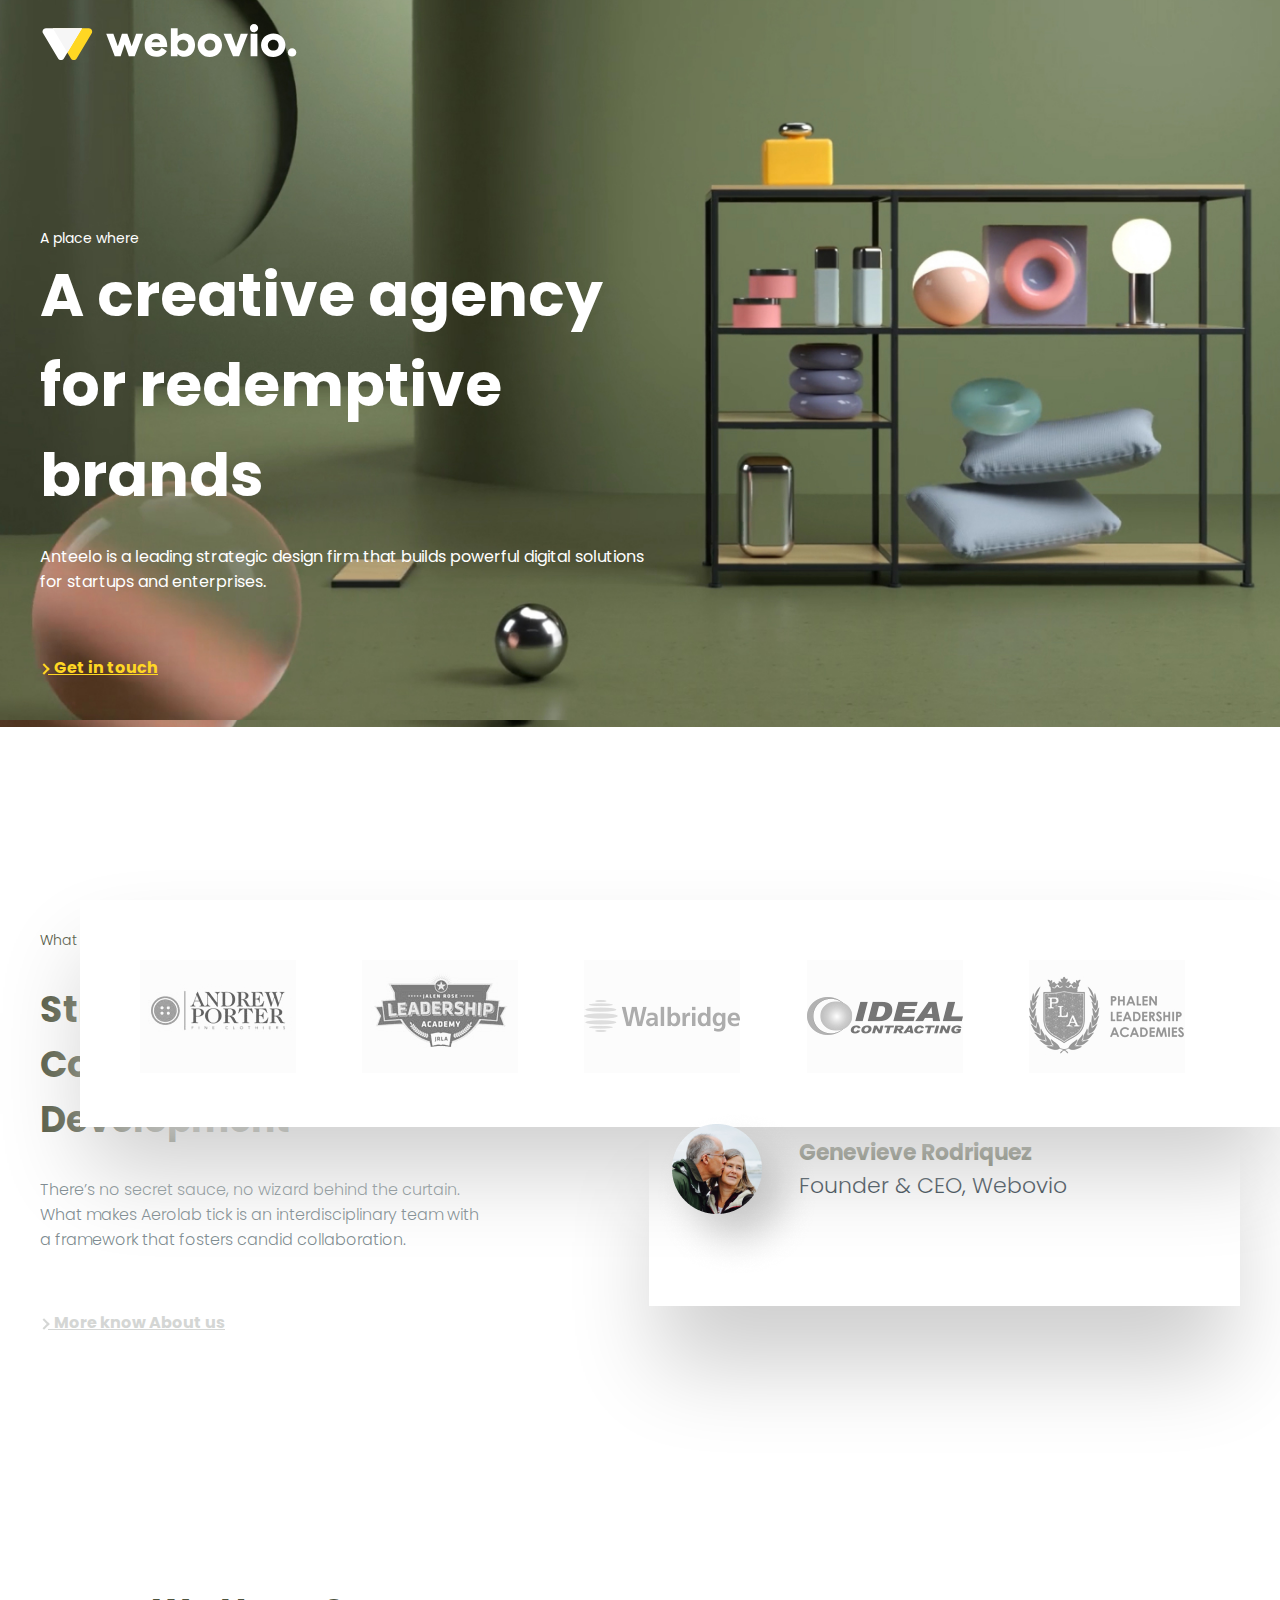
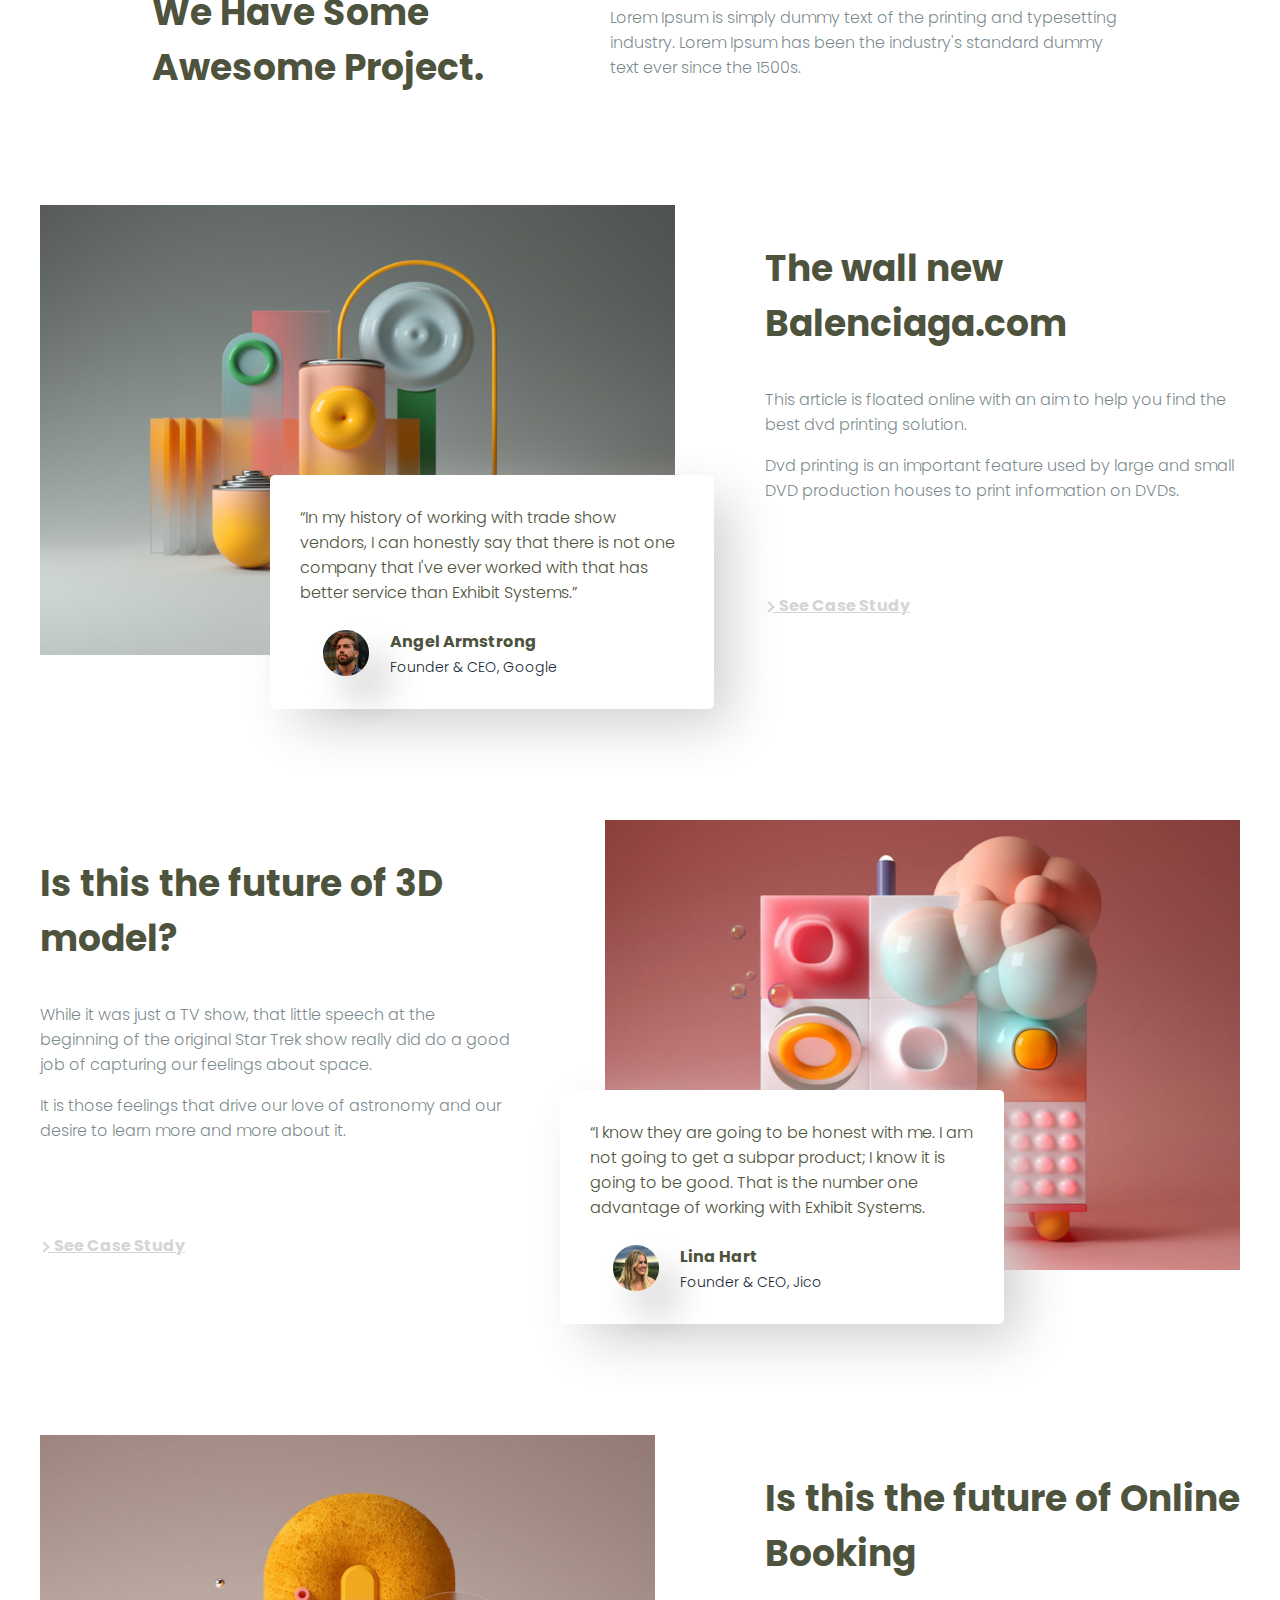
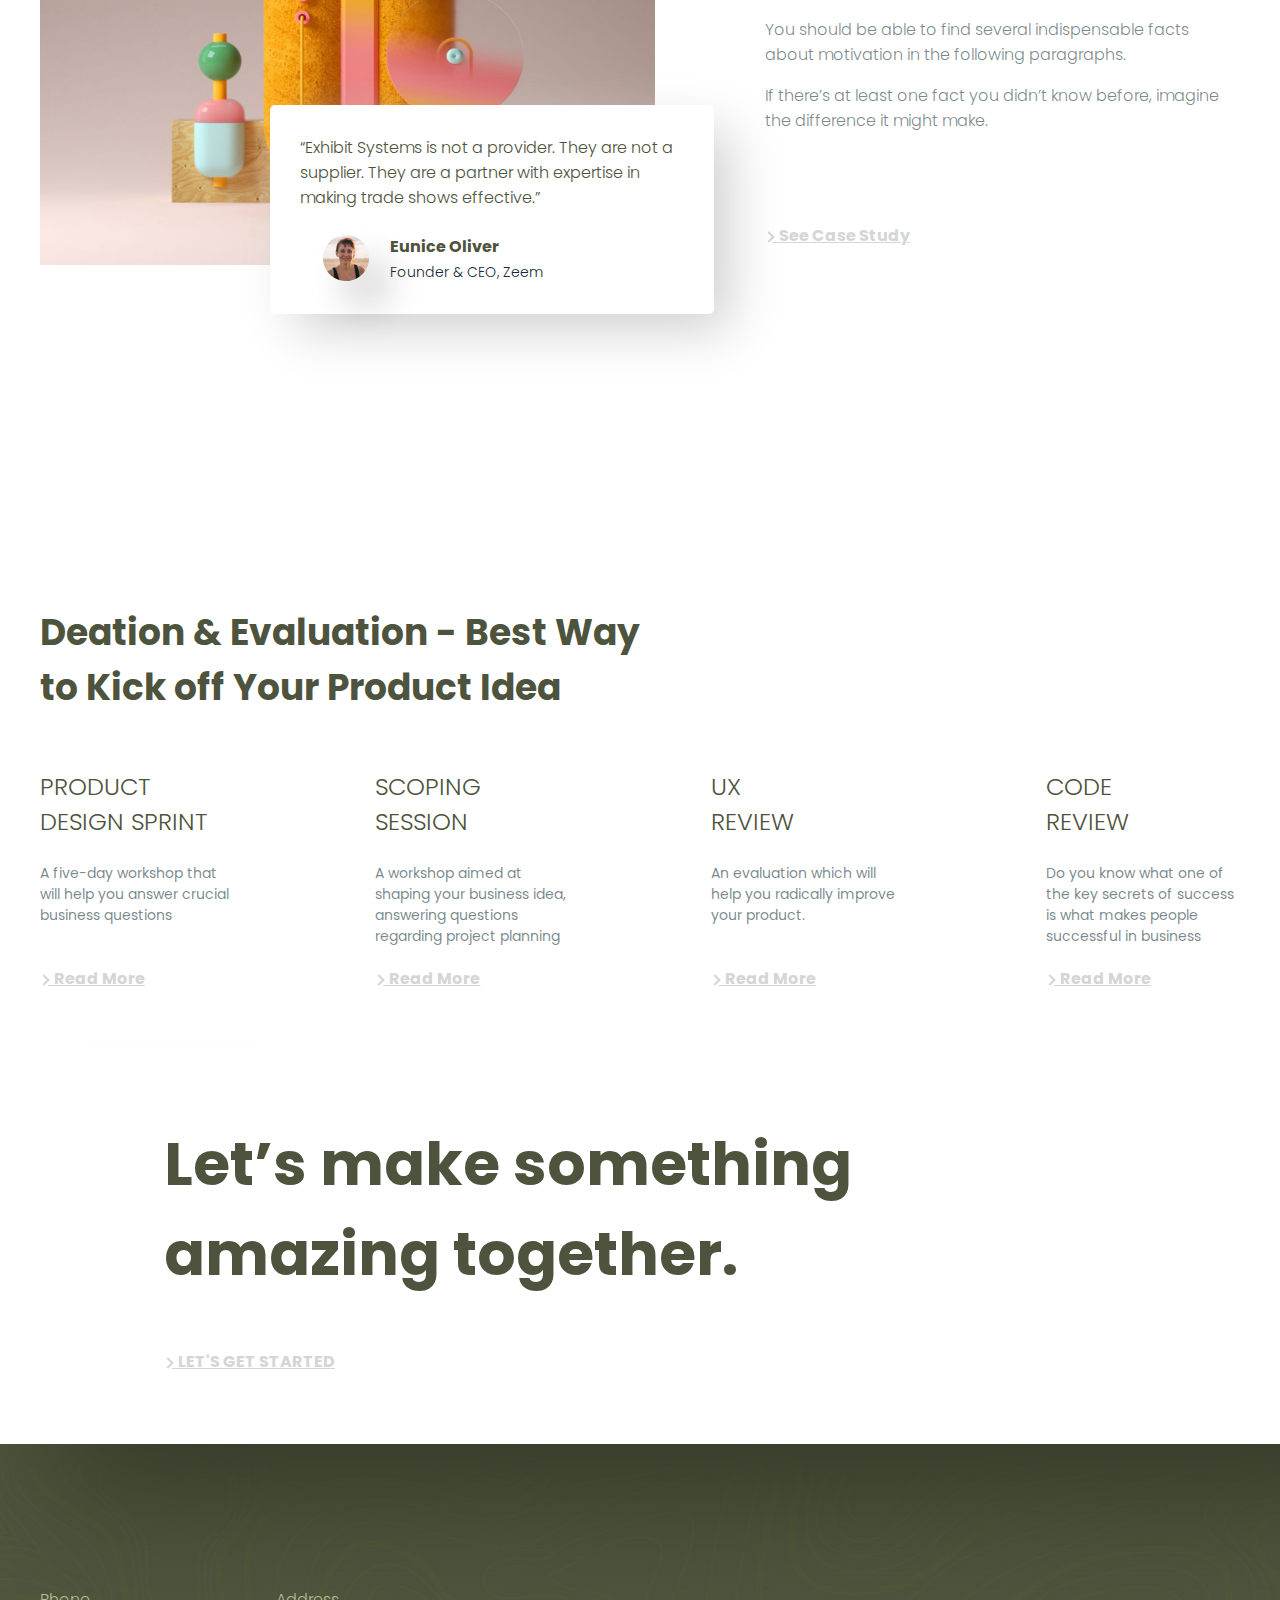
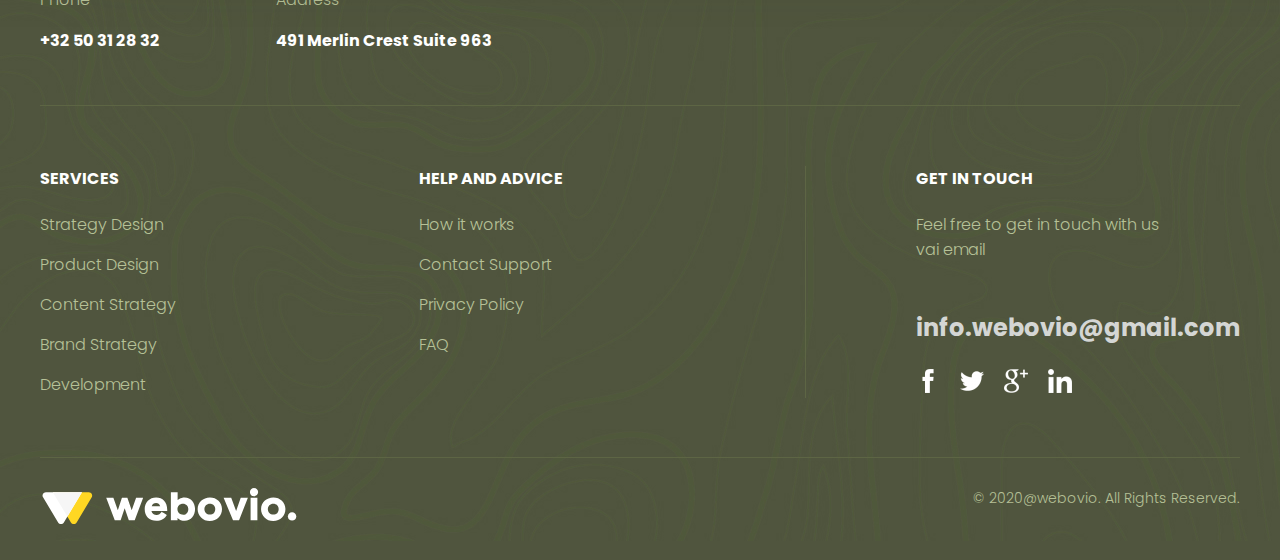
<file: index.html>
<!DOCTYPE html>
<html lang="en">
<head>
  <meta charset="UTF-8">
  <meta http-equiv="X-UA-Compatible" content="IE=edge">
  <meta name="viewport" content="width=device-width, initial-scale=1.0">
  <link rel="stylesheet" href="css/style.css">
  <title>Webovio.</title>
</head>

<body>

  <header class="header">
    <img src="img/header.jpg" alt="Webovio." width="100%" height="100%" style="pointer-events: none">
    <div class="container">

      <div class="header__nav">
          <a href="#" class="header__logo"><img src="img/Logo.svg" alt="Logo"></a>
          <span class="header__burger"></span>
      </div>

      <div class="header__content">
        <span class="header__line">A place where</span>
        <h1 class="header__heading">A creative agency for redemptive brands</h1>
        <p class="header__text">Anteelo is a leading strategic design firm that builds powerful digital solutions for startups and enterprises.</p>
        <a href="" class="header__link"><p><i class="arrow"></i>&nbsp; Get in touch</p></a>
      </div>
    </div>
  </header>

  <section class="section company">
    <div class="container">
      <div class="sprite">
        <img src="img/sprite.svg" alt="Company">
      </div>
    </div>
  </section>

  <section class="section">
    <div class="container">
      <div class="text">
        <div class="text__content">
          <span>What we do for you</span>
          <h2>Strategy. Design Content. Technology
          Development</h2>
          <p>There’s no secret sauce, no wizard behind the curtain. What makes Aerolab tick is an interdisciplinary team with a
          framework that fosters candid collaboration.</p>
          <a href=""><i class="arrow arrow1"></i>&nbsp; More know About us</a>
        </div>
        <div class="main__review">
          <p>With More than 10 Years of Knowledge and Expertise we Design and Code Websites and Apps, We Build Brands and Help Them
          Succeed</p>
          <div class="review__account">
            <img src="img/review.png" alt="">
            <h3>Genevieve Rodriquez</h3>
            <span>Founder & CEO, Webovio</span>
          </div>
        </div>
      </div>
    </div>
  </section>

  <section>
    <div class="container">
      <div class="text2">
        
        <div class="project">
          <h2>We Have Some Awesome Project.</h2>
          <p>Lorem Ipsum is simply dummy text of the printing and typesetting industry. Lorem Ipsum has been the industry's standard dummy text ever since the 1500s.</p>
        </div>

        <div class="block">
          <div class="block1">
            <div class="text_content">
              <img src="img/Image.jpg" alt="img" width="635" height="450">
              <div class="description">
                
                <h3>The wall new Balenciaga.com</h3>
                <p>This article is floated online with an aim to help you find the best dvd printing solution.</p>
                <p class="paragraph">Dvd printing is an important feature used by large and small DVD production houses to print information on DVDs.</p>
                <a href=""><i class="arrow arrow1"></i>&nbsp; See Case Study</a>
              </div>

              <div class="review">
                <p>“In my history of working with trade show vendors, I can honestly say that there is not one company that I've ever worked with that has better service than Exhibit Systems.”</p>
                <div class="review__member">
                  <img src="img/review1.png" alt="">
                  <h3>Angel Armstrong</h3>
                  <span>Founder & CEO, Google</span>
                </div>
              </div>
            </div>
          </div>

          <div class="block2">
            <div class="text_content">
              <div class="description">
                <h3>Is this the future of 3D model?</h3>
                <p>While it was just a TV show, that little speech at the beginning of the original Star Trek show really did do a good job
                of capturing our feelings about space.</p>
                <p class="paragraph">It is those feelings that drive our love of astronomy and our desire to learn more and more about it.</p>
                <a href=""><i class="arrow arrow1"></i>&nbsp; See Case Study</a>
              </div>

              <div class="review">
                <p>“I know they are going to be honest with me. I am not going to get a subpar product; I know it is going to be good. That is the number one advantage of working with Exhibit Systems.</p>
                <div class="review__member">
                  <img src="img/review2.png" alt="">
                  <h3>Lina Hart</h3>
                  <span>Founder & CEO, Jico</span>
                </div>
              </div>

              <img src="img/Image1.jpg" alt="img" width="635" height="450">
          </div>
          </div>

          <div class="block3">
            <div class="text_content">
              <img src="img/Image2.jpg" alt="img" width="615" height="430">
              <div class="description">
                <h3>Is this the future of
                Online Booking</h3>
                <p>You should be able to find several indispensable facts about motivation in the following paragraphs.</p>
                <p class="paragraph">If there’s at least one fact you didn’t know before, imagine the difference it might make.</p>
                <a href=""><i class="arrow arrow1"></i>&nbsp; See Case Study</a>
              </div>

              <div class="review">
                <p>“Exhibit Systems is not a provider. They are not a supplier. They are a partner with expertise in making trade shows effective.”</p>
                <div class="review__member">
                  <img src="img/review3.png" alt="">
                  <h3>Eunice Oliver</h3>
                  <span>Founder & CEO, Zeem</span>
                </div>
              </div>
            </div>
          </div>
        </div>
      </div>
    </div>
  </section>

  <section>
    <div class="container">
      <div class="column__list">
        <h2>Deation & Evaluation - Best Way to Kick off Your Product Idea</h2>

        <div class="column">
          <div class="column1">
            <h3>Product Design Sprint</h3>
            <p>A five-day workshop that will help you answer crucial business questions</p>
            <a href=""><i class="arrow1"></i>&nbsp; Read More</a>
          </div>
          <div class="column2">
            <h3>Scoping Session</h3>
            <p>A workshop aimed at shaping your business idea, answering questions regarding project planning</p>
            <a href=""><i class="arrow1"></i>&nbsp; Read More</a>
          </div>
          <div class="column3">
            <h3>UX <br> Review</h3>
            <p>An evaluation which will help you radically improve your product.</p>
            <a href=""><i class="arrow1"></i>&nbsp; Read More</a>
          </div>
          <div class="column4">
            <h3>Code <br> Review</h3>
            <p>Do you know what one of the key secrets of success is what makes people successful in business</p>
            <a href=""><i class="arrow1"></i>&nbsp; Read More</a>
          </div>
        </div>

      </div>
    </div>
  </section>

  <footer>
    <div class="footer__inner">
      
      <div class="insert">
        <h2>Let’s make something amazing together.</h2>
        <a href=""><i class="arrow1"></i>&nbsp; LET'S GET STARTED</a>
      </div>

      <div class="container">
        <div class="footer__inner">

          <div class="footer__adress">
            <div class="phone">
              <h3>Phone</h3>
              <span>+32 50 31 28 32</span>
            </div>
            <div class="adress">
              <h3>Address</h3>
              <span>491 Merlin Crest Suite 963</span>
            </div>
          </div>

          <div class="footer">
            <div class="servises">
              <h3>Services</h3>
              <ul>
                <li><a href="#">Strategy Design</a></li>
                <li><a href="#">Product Design</a></li>
                <li><a href="#">Content Strategy</a></li>
                <li><a href="#">Brand Strategy</a></li>
                <li><a href="#">Development</a></li>
              </ul>
            </div>
            <div class="help">
              <h3>Help And Advice</h3>
              <ul>
                <li><a href="#">How it works</a></li>
                <li><a href="#">Contact Support</a></li>
                <li><a href="#">Privacy Policy</a></li>
                <li><a href="#">FAQ</a></li>
              </ul>
            </div>
            <div class="get">
              <h3>Get in Touch</h3>
              <span>Feel free to get in touch with us <br> vai email</span>
              <br>
              <a href="mailto:info.webovio@gmail.com">info.webovio@gmail.com</a>
              <div class="social">
                <a href="#"><img src="img/facebook.png" alt="facebook"></a>
                <a href="#"><img src="img/twitter.png" alt="twitter"></a>
                <a href="#"><img src="img/google-plus.png" alt="google"></a>
                <a href="#"><img src="img/linkedin.png" alt="linkedin"></a>
              </div>
            </div>
          </div>

          <div class="footer__basement">
            <div class="footer__logo">
              <a href="#" class="header__logo"><img src="img/Logo.svg" alt="Logo"></a>
            </div>

            <div class="cophyright">
              <div class="cophyright__info">© 2020@webovio. All Rights Reserved.</div>
            </div>
          </div>

        </div>
      </div>   
    </div>
  </footer>
</body>
</html>
</file>
<file: css/style.css>
@import url("https://fonts.googleapis.com/css2?family=Poppins:wght@400;700&display=swap");

body {
  font-family: "Poppins", sans-serif;
  padding: 0;
  margin: 0;
}

h2,
h3 {
  color: #4d533c;
}

h2 {
  font-size: 36px;
  font-weight: 700;
}

p {
  color: rgb(33, 56, 66, 60%);
}

a {
  font-size: 16px;
  font-weight: 700;
  color: #d4d6d4;
}

.container {
  max-width: 1200px;
  margin: 0 auto;
}

.header {
  background: url("../img/header.jpg") no-repeat center;
}

.header__nav {
  display: flex;
  flex-direction: column;
  justify-content: space-between;
  position: absolute;
  top: 24px;
  z-index: 1;
}

.header__content {
  max-width: 616px;
  position: absolute;
  top: 25%;
  z-index: 1;
  color: #fff;
}

.header__line {
  font-size: 14px;
  padding-bottom: 22px;
}

.header__heading {
  font-size: 60px;
  margin: 0;
  padding-bottom: 24px;
}

.header__text {
  font-size: 16px;
  margin: 0;
  padding-bottom: 45px;
  color: #fff;
}

.header__link i {
  border: solid #ffd723;
  border-width: 0 2px 2px 0;
  display: inline-block;
  padding: 3px;
  transform: rotate(-45deg);
}

.header__link,
.header__link p {
  color: #ffd723;
}

.company {
  position: absolute;
  right: 0;
  top: 100%;
}

.sprite {
  display: block;
  background: #fff;
  overflow: hidden;
  height: 227px;
  box-shadow: 0 50px 90px -7px #cfcfcf;
}

.sprite img {
  margin: 60px 300px 60px 60px;
}

.text {
  padding-top: 200px;
  display: flex;
  justify-content: space-between;
}

.text__content,
.review {
  max-width: 475px;
  height: 100%;
}

.text__content {
  margin-right: 160px;
}

.text__content span {
  font-size: 14px;
  font-weight: 300;
  color: #4d533c;
}

.text__content > p {
  font-size: 16px;
  font-weight: 300;
  color: rgb(33, 56, 66, 60%);
  padding-bottom: 42px;
}

.arrow1 {
  border: solid #d4d6d4;
  border-width: 0 2px 2px 0;
  display: inline-block;
  padding: 3px;
  transform: rotate(-45deg);
}

.main__review p {
  font-size: 24px;
  font-weight: 300;
  color: #4d533c;
  margin-bottom: 50px;
}

.main__review h3 {
  font-size: 22px;
  font-weight: 700;
  padding-top: 30px;
}

.main__review span {
  font-size: 22px;
  font-weight: 300;
  color: #152934;
}

.review__account {
  height: 200px;
  box-shadow: 0px 70px 90px -10px #cfcfcf;
}

.review__account img {
  position: absolute;
}

.review__account h3,
.review__account span {
  margin: 0 0 0 150px;
}

.text2 {
  padding-top: 250px;
}

.text2 p {
  font-size: 16px;
  font-weight: 300;
}

.project {
  display: flex;
  justify-content: space-between;
  max-width: 976px;
  margin: 0 auto 110px auto;
}

.block h3 {
  font-size: 36px;
  font-weight: 700;
}

.project h2 {
  max-width: 500px;
  margin: 0 100px 0 0;
}

.project p {
  max-width: 518px;
  padding-top: 20px;
  margin: 0;
}

.block > div {
  margin-bottom: 165px;
}

.block .paragraph {
  margin-bottom: 90px;
}

.text_content {
  display: flex;
  justify-content: space-between;
  position: relative;
}

.description {
  max-width: 475px;
}

.review {
  position: absolute;
  left: 230px;
  top: 270px;
  background: #fff;
  max-width: 384px;
  height: auto;
  padding: 30px;
  border-radius: 5px;
  box-shadow: 20px 20px 50px -5px #cfcfcf;
}

.block2 .review {
  left: 520px;
}

.review p {
  font-size: 16px;
  font-weight: 300;
  color: #4d533c;
  margin: 0px 0 24px 0;
}

.review__member img {
  position: absolute;
  margin-top: -17px;
}

.review__member h3,
.review__member span {
  margin: 0px 0px 0px 90px;
}
.review__member h3 {
  font-size: 16px;
  font-weight: 700;
}

.review__member span {
  font-size: 14px;
  font-weight: 300;
  color: #152934;
}

.column__list {
  position: relative;
  margin: 340px 0 230px 0;
}

.column__list h2 {
  max-width: 607px;
}

.column {
  display: flex;
  justify-content: space-between;
  position: relative;
}

.column > div {
  max-width: 194px;
  height: auto;
}

.column h3 {
  text-transform: uppercase;
  font-size: 24px;
  font-weight: 300;
}

.column p {
  font-size: 14px;
  padding-bottom: 30px;
}

.column a {
  position: absolute;
  bottom: 0;
}

.column a:hover {
  color: #ffd723;
  transition: 0.2s;
}

footer {
  position: relative;
  background-image: url(../img/footer.jpg);
  padding-top: 350px;
}

.insert {
  position: absolute;
  top: -172px;
  left: 0;
  z-index: 1;
  padding: 70px 289px 70px 164px;
  background: #fff;
  min-width: 1245px;
  box-shadow: 0 100px 130px -50px #353a29;
}

.insert h2 {
  max-width: 822px;
  font-size: 60px;
  margin: 0 0 50px 0;
}

.footer__adress {
  max-width: 452px;
  display: flex;
  justify-content: space-between;
  padding-bottom: 52px;
}

.footer__adress h3 {
  font-size: 16px;
  font-weight: 300;
  color: #b6c197;
}

.footer__adress span {
  font-size: 16px;
  font-weight: 700;
  color: #fff;
}

.footer {
  display: flex;
  justify-content: space-between;
  border-top: 1px solid #5d6544;
  border-bottom: 1px solid #5d6544;
  padding-top: 60px;
}

.footer h3 {
  text-transform: uppercase;
  color: #fff;
  font-size: 16px;
  font-weight: 700;
  padding-bottom: 21px;
  margin: 0;
}

.footer ul {
  list-style: none;
  padding: 0;
  margin: 0;
}

.footer li,
.get span {
  font-size: 16px;
  font-weight: 300;
  color: #b6c197;
  padding-bottom: 15px;
  display: block;
}

.footer li:last-child {
  padding-bottom: 60px;
}

.footer a:hover {
  text-decoration: underline;
}

.servises a,
.help a {
  text-decoration: none;
  font-size: 16px;
  font-weight: 300;
  color: #b6c197;
}

.get {
  max-height: 232px;
  border-left: 1px solid #5d6544;
  padding-left: 110px;
}

.get span {
  padding-bottom: 23px;
}

.get a {
  text-decoration: none;
  font-size: 24px;
  font-weight: 700;
}

.social {
  display: flex;
}

.social img {
  padding: 24px 20px 0 0;
}

.footer__basement {
  display: flex;
  justify-content: space-between;
  padding: 30px 0 25px 0;
}

.cophyright {
  font-size: 14px;
  font-weight: 300;
  color: #b5c096;
}
</file>
